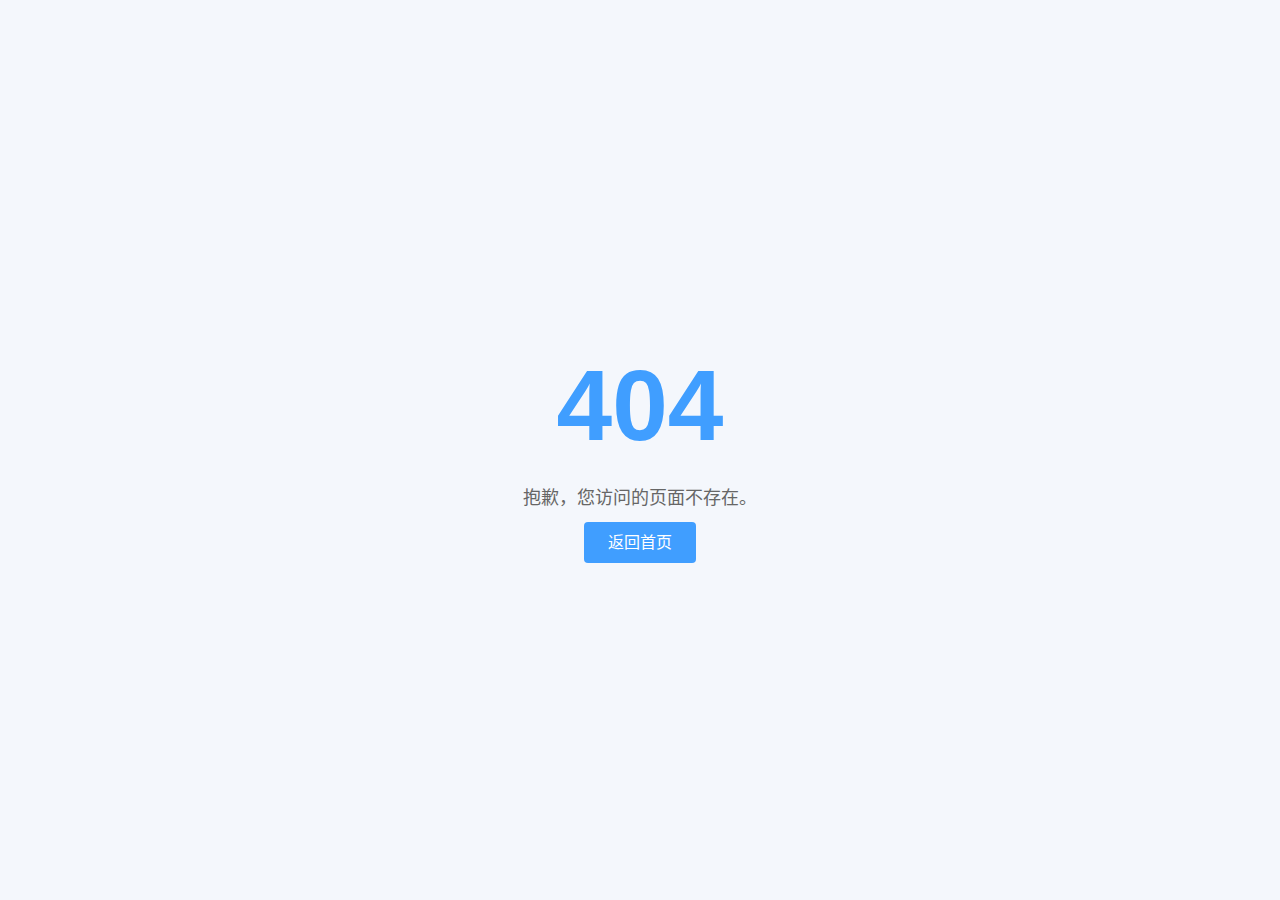
<file: src/main/resources/templates/html/404/index.html>
<!DOCTYPE html>
<html lang="zh-CN">
<head>
    <meta charset="UTF-8">
    <meta name="viewport" content="width=device-width, initial-scale=1.0">
    <meta http-equiv="X-UA-Compatible" content="ie=edge">
    <title>404 - 页面未找到</title>
    <style>
        * {
            margin: 0;
            padding: 0;
            box-sizing: border-box;
        }

        html, body {
            height: 100%;
            font-family: Arial, sans-serif;
            background-color: #f4f7fc;
            display: flex;
            justify-content: center;
            align-items: center;
        }

        .container {
            text-align: center;
            padding: 40px 60px;
            border-radius: 8px;
            max-width: 500px;
            width: 100%;
        }

        .container h1 {
            font-size: 100px;
            font-weight: bold;
            color: #409EFF;
        }

        .container p {
            font-size: 18px;
            margin: 20px 0;
            color: #666;
        }

        .btn {
            padding: 12px 24px;
            background-color: #409EFF;
            color: #fff;
            border: none;
            border-radius: 4px;
            cursor: pointer;
            font-size: 16px;
            text-decoration: none;
            transition: background-color 0.3s;
        }

        .btn:hover {
            background-color: #66b3ff;
        }
    </style>
</head>
<body>
<div class="container">
    <h1>404</h1>
    <p>抱歉，您访问的页面不存在。</p>
    <a href="/" class="btn">返回首页</a>
</div>
</body>
</html>
</file>
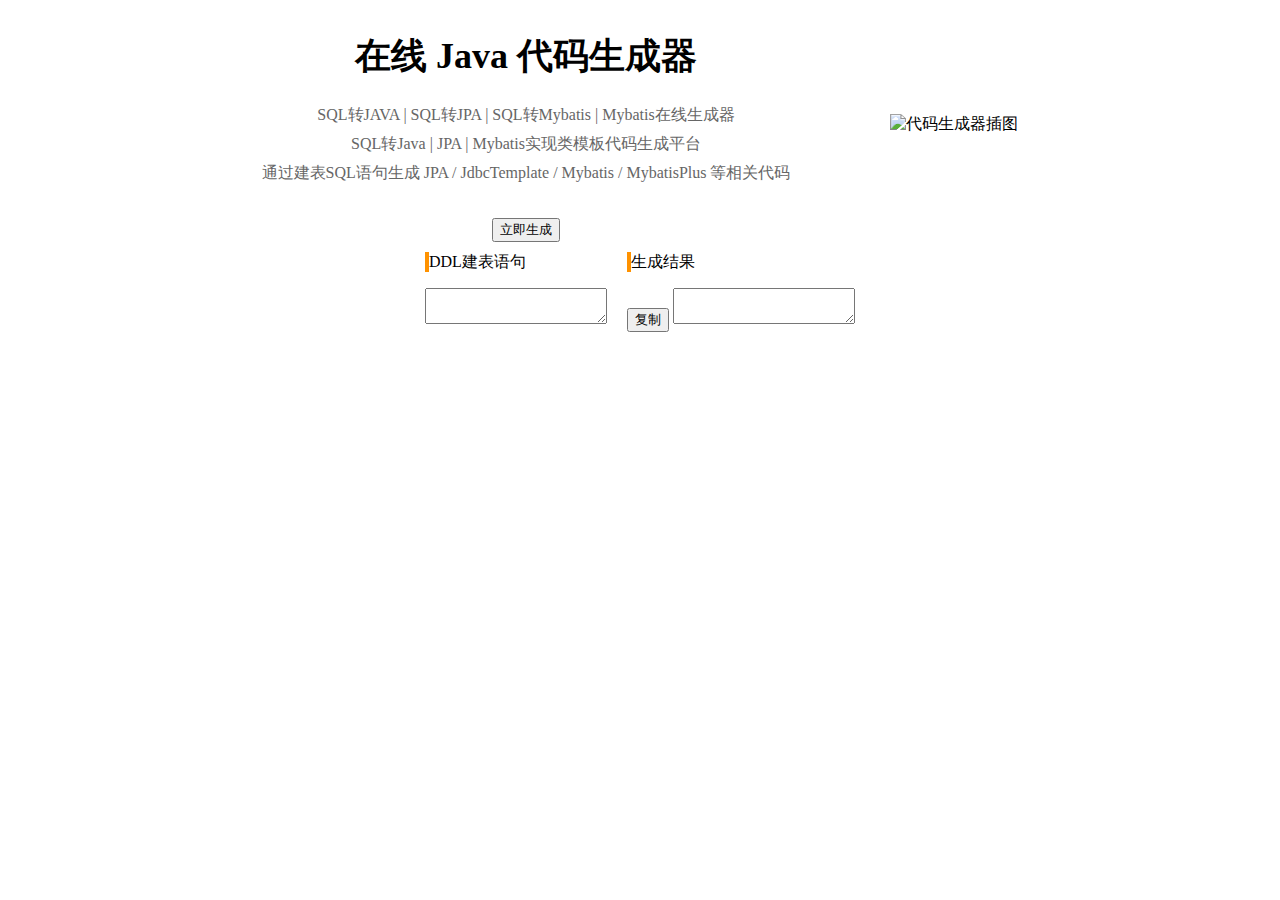
<file: src/main/resources/templates/html/generate/ddl/index.html>
<!doctype html>
<html lang="en">
<head>
    <meta charset="UTF-8">
    <title>ddl语法转Java代码</title>
    <meta name="viewport" content="width=device-width, initial-scale=1.0">
    <!-- 样式引入 -->
    <link rel="stylesheet" th:href="@{/utils/layui/css/layui.css}">
    <link rel="stylesheet" th:href="@{/utils/codemirror/index.css}">
    <link rel="stylesheet" th:href="@{/utils/codemirror/theme/eclipse.css}">
    <link rel="stylesheet" th:href="@{/utils/codemirror/hint/show-hint.css}">
    <link rel="stylesheet" th:href="@{/utils/icon/iconfont.css}">
    <link rel="stylesheet" th:href="@{/css/ddl/index.css}">
</head>
<body>


<div class="layui-container">
    <div class="layui-row"
         style="display: flex; justify-content: center; align-items: center; flex-wrap: wrap; gap: 100px;">
        <div style="max-width: 600px;">
            <h1 style="font-size: 36px; font-weight: bold; margin-bottom: 20px;text-align: center">在线 Java
                代码生成器</h1>
            <p style="font-size: 16px; color: #666; line-height: 1.8;text-align: center">
                SQL转JAVA | SQL转JPA | SQL转Mybatis | Mybatis在线生成器<br>
                SQL转Java | JPA | Mybatis实现类模板代码生成平台<br>
                通过建表SQL语句生成 JPA / JdbcTemplate / Mybatis / MybatisPlus 等相关代码
            </p>
            <div style="margin-top: 30px; display: flex; justify-content: center">
                <button id="generateBtn" type="button" class="layui-btn layui-bg-blue">立即生成</button>
            </div>
        </div>
        <div>
            <img th:src="@{/img/code.png}" alt="代码生成器插图"
                 style="max-width: 200px; height: auto;">
        </div>
    </div>

    <div class="layui-row" style="display: flex;justify-content: center;">
        <div class="layui-col-xs5" style="padding: 10px">
            <div class="grid-demo grid-demo-bg1">
                <div style="display: flex;align-items: center;padding-bottom: 15px">
                    <div style="width: 4px; height: 20px; background: rgb(255, 146, 0);"></div>
                    <div class="title">DDL建表语句</div>
                </div>
                <div class="ddl-code-wrapper">
                    <textarea id="code"></textarea>
                </div>
            </div>
        </div>
        <div class="layui-col-xs6" style="padding: 10px">
            <div class="grid-demo">
                <div style="display: flex;align-items: center;padding-bottom: 15px">
                    <div style="width: 4px; height: 20px; background: rgb(255, 146, 0);"></div>
                    <div class="title">生成结果</div>
                </div>
                <div class="layui-col-xs6">
                    <div class="grid-demo grid-demo-bg1">
                        <div id="fileTree" class="layui-tree" lay-filter="fileTree"></div>
                    </div>
                </div>
                <div class="layui-col-xs6">
                    <div class="grid-demo">
                        <div class="java-code-wrapper">
                            <button class="copy-btn" id="copyBtn" @click="copyCode">
                                <i class="iconfont icon-copy"></i> 复制
                            </button>
                            <textarea id="javaCode"></textarea>
                        </div>
                    </div>
                </div>
            </div>
        </div>
    </div>
</div>

<script type="text/html" id="generateForm">
    <form class="layui-form layui-form-pane" lay-filter="configForm" style="padding: 20px;">
        <div style="display: flex;align-items: center;padding-bottom: 15px">
            <div style="width: 4px; height: 20px; background: rgb(255, 146, 0);"></div>
            <div style="font-size: 14px;font-weight: 300;padding-left: 10px;">基础配置</div>
        </div>

        <div class="layui-form-item" style="width: 60%">
            <label class="layui-form-label">包名</label>
            <div class="layui-input-block">
                <input type="text" name="title" autocomplete="off" placeholder="请输入" lay-verify="required"
                       class="layui-input" value="com/example">
            </div>
        </div>

        <div class="layui-form-item" style="width: 60%">
            <label class="layui-form-label">作者</label>
            <div class="layui-input-block">
                <input type="text" name="title" autocomplete="off" placeholder="请输入" lay-verify="required"
                       class="layui-input" value="system">
            </div>
        </div>

        <div class="layui-form-item" style="width: 60%">
            <label class="layui-form-label">接口前缀：</label>
            <div class="layui-input-block">
                <input type="text" name="title" autocomplete="off" placeholder="请输入" lay-verify="required"
                       class="layui-input" value="/api">
            </div>
        </div>

        <div style="display: flex;align-items: center;padding-bottom: 15px">
            <div style="width: 4px; height: 20px; background: rgb(255, 146, 0);"></div>
            <div style="font-size: 14px;font-weight: 300;padding-left: 10px;">方法配置</div>
        </div>

        <div class="layui-row">
            <div class="layui-col-xs4">
                <div class="grid-demo grid-demo-bg1">
                    <div class="layui-form-item">
                        <div>分页查询:</div>
                        <div>
                            <input type="checkbox" name="open" lay-skin="switch" lay-filter="switchTest" title="ON|OFF">
                        </div>
                    </div>

                    <div class="layui-form-item" style="margin-bottom:3px">
                        <label class="layui-form-label">方法名称:</label>
                        <div class="layui-input-block">
                            <input type="text" name="title" autocomplete="off" placeholder="请输入"
                                   lay-verify="required" class="layui-input">
                        </div>
                    </div>
                    <div class="layui-form-item">
                        <label class="layui-form-label">请求路径:</label>
                        <div class="layui-input-block">
                            <input type="text" name="title" autocomplete="off" placeholder="请输入"
                                   lay-verify="required" class="layui-input">
                        </div>
                    </div>
                </div>
            </div>
            <div class="layui-col-xs4">
                <div class="grid-demo">
                    <div class="layui-form-item">
                        <div>列表查询:</div>
                    </div>

                    <div class="layui-form-item" style="margin-bottom:3px">
                        <label class="layui-form-label">方法名称:</label>
                        <div class="layui-input-block">
                            <input type="text" name="title" autocomplete="off" placeholder="请输入"
                                   lay-verify="required" class="layui-input">
                        </div>
                    </div>
                    <div class="layui-form-item">
                        <label class="layui-form-label">请求路径:</label>
                        <div class="layui-input-block">
                            <input type="text" name="title" autocomplete="off" placeholder="请输入"
                                   lay-verify="required" class="layui-input">
                        </div>
                    </div>
                </div>
            </div>
            <div class="layui-col-xs4">
                <div class="grid-demo grid-demo-bg1">
                    <div class="layui-form-item">
                        <div>查询详情:</div>
                    </div>

                    <div class="layui-form-item" style="margin-bottom:3px">
                        <label class="layui-form-label">方法名称:</label>
                        <div class="layui-input-block">
                            <input type="text" name="title" autocomplete="off" placeholder="请输入"
                                   lay-verify="required" class="layui-input">
                        </div>
                    </div>
                    <div class="layui-form-item">
                        <label class="layui-form-label">请求路径:</label>
                        <div class="layui-input-block">
                            <input type="text" name="title" autocomplete="off" placeholder="请输入"
                                   lay-verify="required" class="layui-input">
                        </div>
                    </div>
                </div>
            </div>
            <div class="layui-col-xs4">
                <div class="grid-demo grid-demo-bg1">
                    <div class="layui-form-item">
                        <div>新增:</div>
                    </div>

                    <div class="layui-form-item" style="margin-bottom:3px">
                        <label class="layui-form-label">方法名称:</label>
                        <div class="layui-input-block">
                            <input type="text" name="title" autocomplete="off" placeholder="请输入"
                                   lay-verify="required" class="layui-input">
                        </div>
                    </div>
                    <div class="layui-form-item">
                        <label class="layui-form-label">请求路径:</label>
                        <div class="layui-input-block">
                            <input type="text" name="title" autocomplete="off" placeholder="请输入"
                                   lay-verify="required" class="layui-input">
                        </div>
                    </div>
                </div>
            </div>
            <div class="layui-col-xs4">
                <div class="grid-demo grid-demo-bg1">
                    <div class="layui-form-item">
                        <div>修改:</div>
                    </div>

                    <div class="layui-form-item" style="margin-bottom:3px">
                        <label class="layui-form-label">方法名称:</label>
                        <div class="layui-input-block">
                            <input type="text" name="title" autocomplete="off" placeholder="请输入"
                                   lay-verify="required" class="layui-input">
                        </div>
                    </div>
                    <div class="layui-form-item">
                        <label class="layui-form-label">请求路径:</label>
                        <div class="layui-input-block">
                            <input type="text" name="title" autocomplete="off" placeholder="请输入"
                                   lay-verify="required" class="layui-input">
                        </div>
                    </div>
                </div>
            </div>
            <div class="layui-col-xs4">
                <div class="grid-demo grid-demo-bg1">
                    <div class="layui-form-item">
                        <div>删除:</div>
                    </div>

                    <div class="layui-form-item" style="margin-bottom:3px">
                        <label class="layui-form-label">方法名称:</label>
                        <div class="layui-input-block">
                            <input type="text" name="title" autocomplete="off" placeholder="请输入"
                                   lay-verify="required" class="layui-input">
                        </div>
                    </div>
                    <div class="layui-form-item">
                        <label class="layui-form-label">请求路径:</label>
                        <div class="layui-input-block">
                            <input type="text" name="title" autocomplete="off" placeholder="请输入"
                                   lay-verify="required" class="layui-input">
                        </div>
                    </div>
                </div>
            </div>
        </div>

        <div style="display: flex;align-items: center;padding-bottom: 15px">
            <div style="width: 4px; height: 20px; background: rgb(255, 146, 0);"></div>
            <div style="font-size: 14px;font-weight: 300;padding-left: 10px;">更多选项</div>
        </div>

        <div style="display: flex;align-items: center;padding-bottom: 15px">
            <div style="width: 4px; height: 20px; background: rgb(255, 146, 0);"></div>
            <div style="font-size: 14px;font-weight: 300;padding-left: 10px;">集成依赖</div>
        </div>
    </form>
</script>


<!-- JS 引入 -->
<script th:src="@{/utils/jQuery3.6.0.min.js}"></script>
<script th:src="@{/utils/layui/layui.js}"></script>
<script th:src="@{/utils/codemirror/index.js}"></script>
<script th:src="@{/utils/codemirror/mode/sql.js}"></script>
<script th:src="@{/utils/codemirror/mode/clike.js}"></script>
<script th:src="@{/utils/codemirror/mode/xml.js}"></script>
<script th:src="@{/utils/codemirror/hint/show-hint.js}"></script>
<script th:src="@{/utils/codemirror/hint/sql-hint.js}"></script>
<script th:src="@{/js/ddl_to_java.js}"></script>

</body>
</html>
</file>
